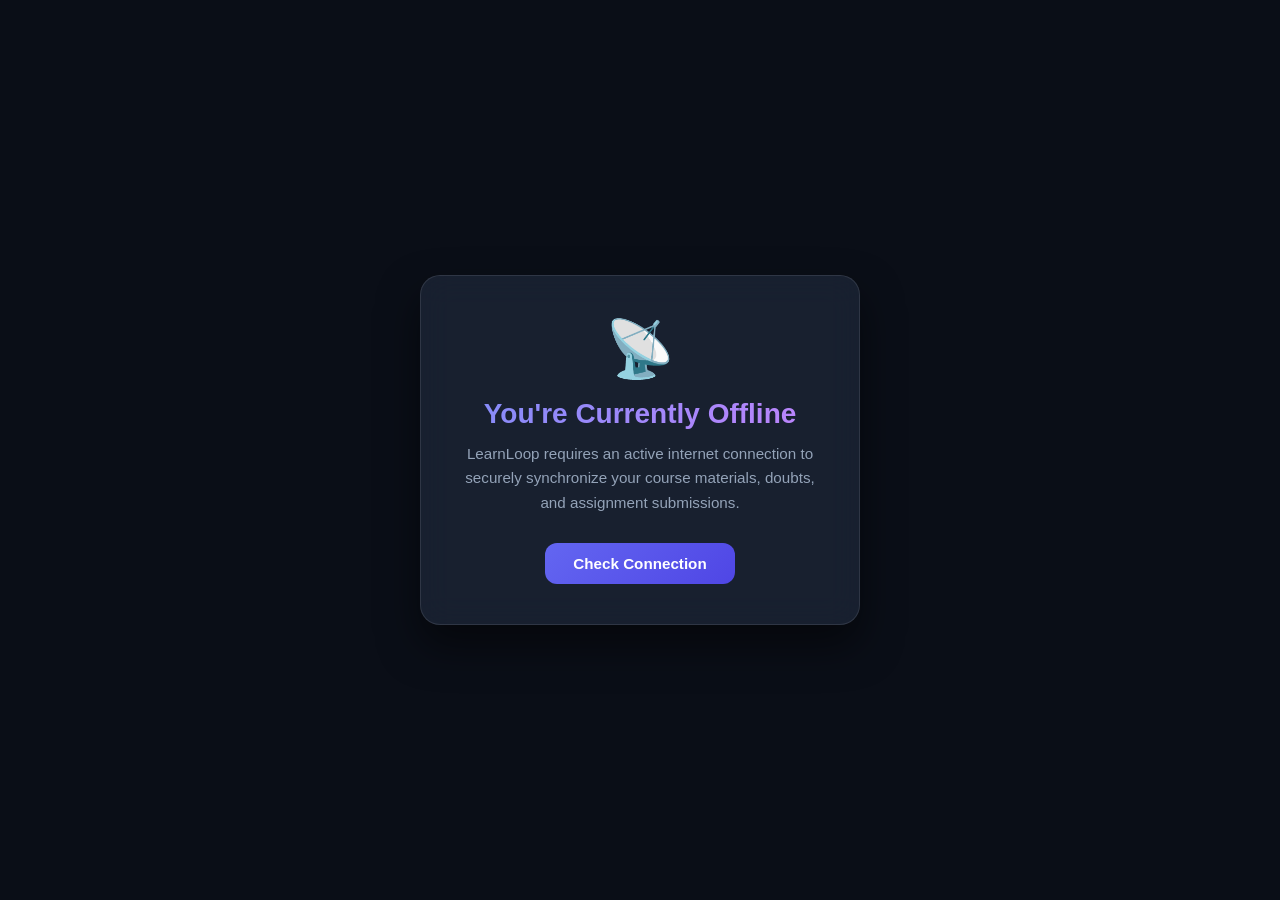
<file: src/main/resources/static/offline.html>
<!DOCTYPE html>
<html lang="en">
<head>
    <meta charset="UTF-8">
    <meta name="viewport" content="width=device-width, initial-scale=1.0">
    <title>Offline - LearnLoop</title>
    <style>
        :root {
            --bg-color: #0a0e17;
            --text-color: #f8fafc;
            --text-muted: #94a3b8;
            --primary: #6366f1;
            --card-bg: rgba(30, 41, 59, 0.7);
            --border: rgba(255, 255, 255, 0.1);
        }
        * { box-sizing: border-box; margin: 0; padding: 0; }
        body {
            background-color: var(--bg-color);
            color: var(--text-color);
            font-family: -apple-system, BlinkMacSystemFont, 'Segoe UI', Roboto, Helvetica, Arial, sans-serif;
            display: flex;
            align-items: center;
            justify-content: center;
            min-height: 100vh;
            padding: 1.5rem;
            text-align: center;
        }
        .offline-card {
            background: var(--card-bg);
            border: 1px solid var(--border);
            border-radius: 1.25rem;
            padding: 2.5rem 2rem;
            max-width: 440px;
            backdrop-filter: blur(16px);
            box-shadow: 0 20px 40px rgba(0, 0, 0, 0.5);
        }
        .icon {
            font-size: 3.5rem;
            margin-bottom: 1rem;
        }
        h1 {
            font-size: 1.75rem;
            font-weight: 700;
            margin-bottom: 0.75rem;
            background: linear-gradient(135deg, #818cf8 0%, #c084fc 100%);
            -webkit-background-clip: text;
            -webkit-text-fill-color: transparent;
        }
        p {
            color: var(--text-muted);
            font-size: 0.95rem;
            line-height: 1.6;
            margin-bottom: 1.75rem;
        }
        .btn-retry {
            background: linear-gradient(135deg, #6366f1 0%, #4f46e5 100%);
            color: white;
            border: none;
            padding: 0.75rem 1.75rem;
            border-radius: 0.75rem;
            font-size: 0.95rem;
            font-weight: 600;
            cursor: pointer;
            transition: all 0.2s ease;
        }
        .btn-retry:hover {
            transform: translateY(-2px);
            box-shadow: 0 8px 20px rgba(99, 102, 241, 0.4);
        }
    </style>
</head>
<body>
    <div class="offline-card">
        <div class="icon">📡</div>
        <h1>You're Currently Offline</h1>
        <p>LearnLoop requires an active internet connection to securely synchronize your course materials, doubts, and assignment submissions.</p>
        <button class="btn-retry" onclick="window.location.reload()">Check Connection</button>
    </div>
</body>
</html>
</file>
